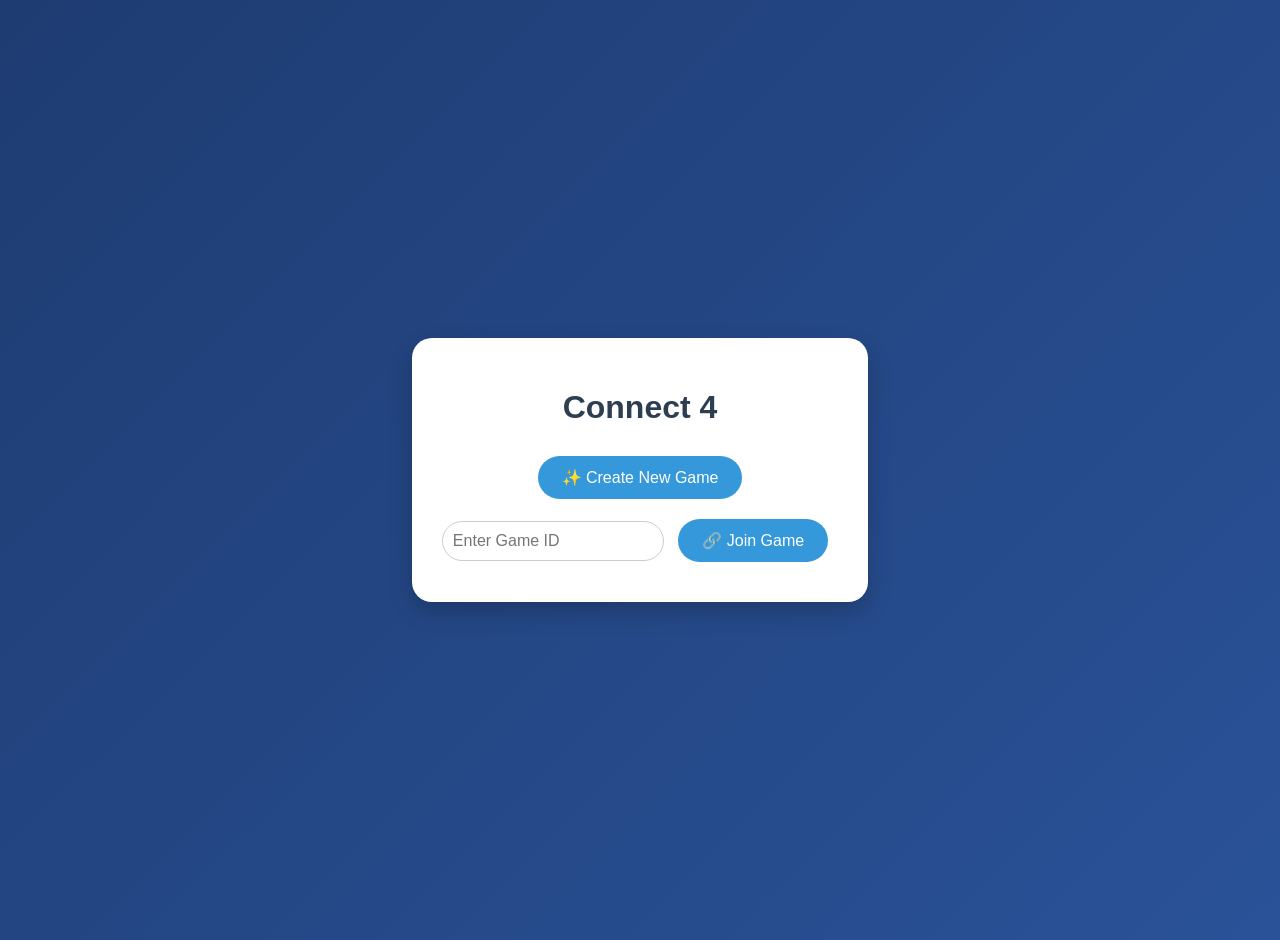
<file: templates/index.html>
<!DOCTYPE html>
<html>
<head>
    <title>Connect 4</title>
    <link rel="stylesheet" href="/static/style.css">
</head>
<body>
    <div class="container">
        <h1>Connect 4</h1>
        <div class="menu">
            <button id="createBtn">✨ Create New Game</button>
            <div class="join-section">
                <input type="text" id="gameIdInput" placeholder="Enter Game ID">
                <button id="joinBtn">🔗 Join Game</button>
            </div>
        </div>
        <div id="message"></div>
    </div>
    <script>
        document.getElementById('createBtn').onclick = async () => {
            const res = await fetch('/create', {method: 'POST'});
            const data = await res.json();
            if (data.game_id) {
                window.location.href = `/game/${data.game_id}`;
            }
        };
        document.getElementById('joinBtn').onclick = async () => {
            const gameId = document.getElementById('gameIdInput').value.trim();
            if (!gameId) return;
            const res = await fetch('/join', {
                method: 'POST',
                headers: {'Content-Type': 'application/json'},
                body: JSON.stringify({game_id: gameId})
            });
            if (res.ok) {
                const data = await res.json();
                window.location.href = `/game/${data.game_id}`;
            } else {
                const err = await res.json();
                document.getElementById('message').innerText = err.error || 'Failed to join';
            }
        };
    </script>
</body>
</html>
</file>
<file: static/style.css>
body {
    font-family: 'Segoe UI', Tahoma, Geneva, Verdana, sans-serif;
    background: linear-gradient(135deg, #1e3c72, #2a5298);
    display: flex;
    justify-content: center;
    align-items: center;
    min-height: 100vh;
    margin: 0;
    padding: 20px;
}
.container, .game-container {
    background: white;
    border-radius: 20px;
    padding: 30px;
    box-shadow: 0 10px 25px rgba(0,0,0,0.2);
    text-align: center;
}
h1, h2 { color: #2c3e50; margin-bottom: 20px; }
.menu button, .controls button, .join-section button {
    background: #3498db;
    color: white;
    border: none;
    padding: 12px 24px;
    margin: 10px;
    border-radius: 30px;
    font-size: 16px;
    cursor: pointer;
    transition: 0.2s;
}
.menu button:hover, .controls button:hover { background: #2980b9; }
.join-section input {
    padding: 10px;
    font-size: 16px;
    border: 1px solid #ccc;
    border-radius: 30px;
    width: 200px;
}
canvas {
    border-radius: 20px;
    background: #2c3e50;
    margin: 20px 0;
    cursor: pointer;
    box-shadow: 0 5px 15px rgba(0,0,0,0.3);
}
.game-info { margin-bottom: 15px; font-size: 18px; }
.controls a { margin-left: 15px; color: #3498db; text-decoration: none; }
#turnStatus { font-weight: bold; }
</file>
